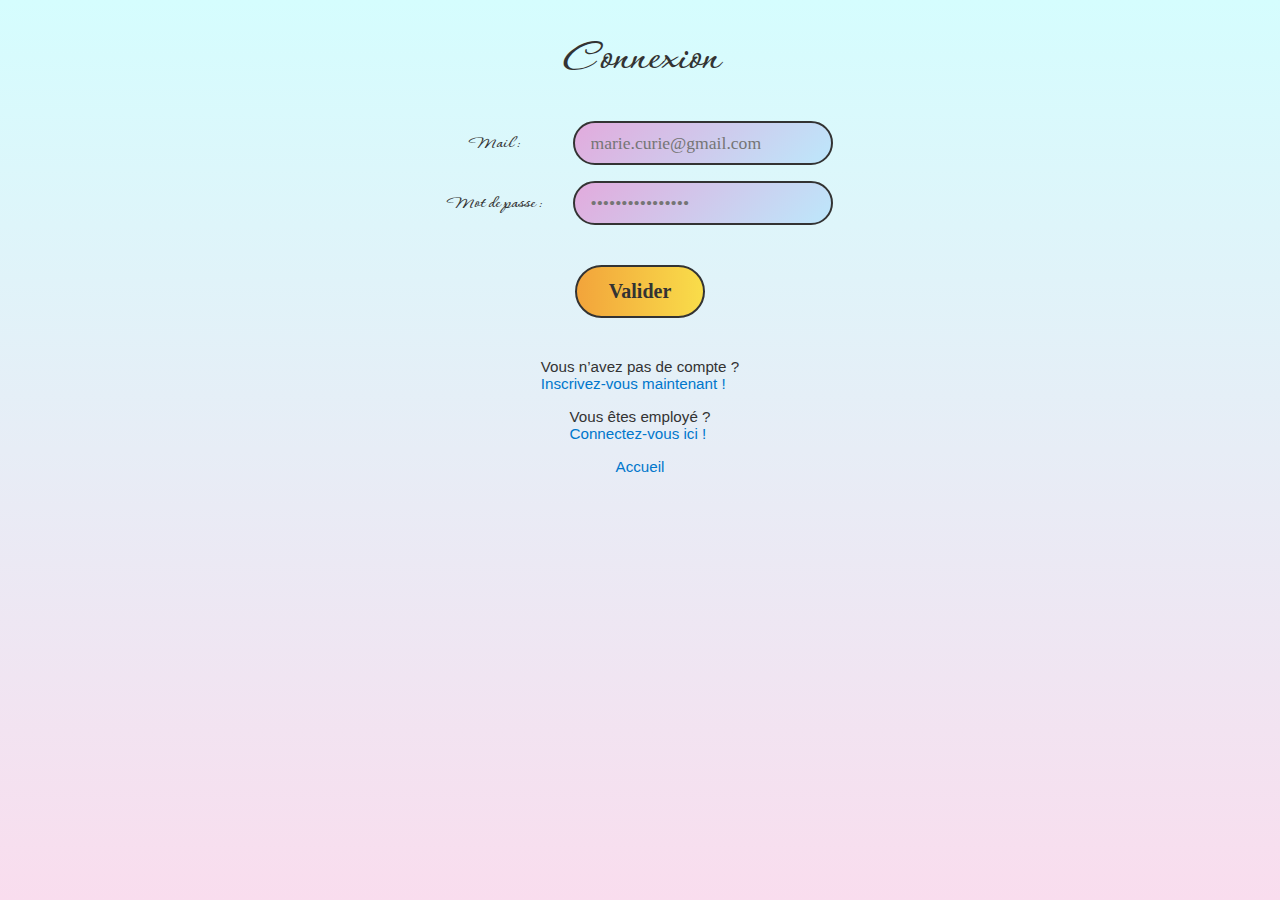
<file: predictifWeb/src/main/webapp/connexion.html>
<!DOCTYPE html>
<html lang="fr">
    <head>
        <meta charset="UTF-8">
        <link rel="stylesheet" href="css/style.css">
        <link rel="stylesheet" href="css/connexion.css">
        <title>Connexion</title>
    </head>

    <body class="gradient-body centered-body">

        <h1>Connexion</h1>

        <table>
            <tr>
                <th><label for="mail">Mail&nbsp;:</label></th>
                <td><input type="text" id="mail" placeholder="marie.curie@gmail.com" class="form-input"></td>
            </tr>
            <tr>
                <th><label for="mdp">Mot de passe&nbsp;:</label></th>
                <td><input type="password" id="mdp" placeholder="••••••••••••••••" class="form-input"></td>
            </tr>
            <tr>
                <td colspan="2" style="text-align:center">
                    <button id="btnValider" class="btn-primary">Valider</button>
                </td>
            </tr>
        </table>

        <p>
            Vous n’avez pas de compte&nbsp;?<br>
            <a href="inscription.html">Inscrivez-vous maintenant !</a>
        </p>
        <p>
            Vous êtes employé ? <br>
            <a href="connexionEmploye.html">Connectez-vous ici !</a>
        </p>
        <p>
            <a href="/">Accueil</a>
        </p>

        <!-- Zone d’erreur -->
        <div id="error" role="alert"></div>

        <!-- Inclusion du script externe -->
        <script src="js/connexion.js"></script>
    </body>
</html>
</file>
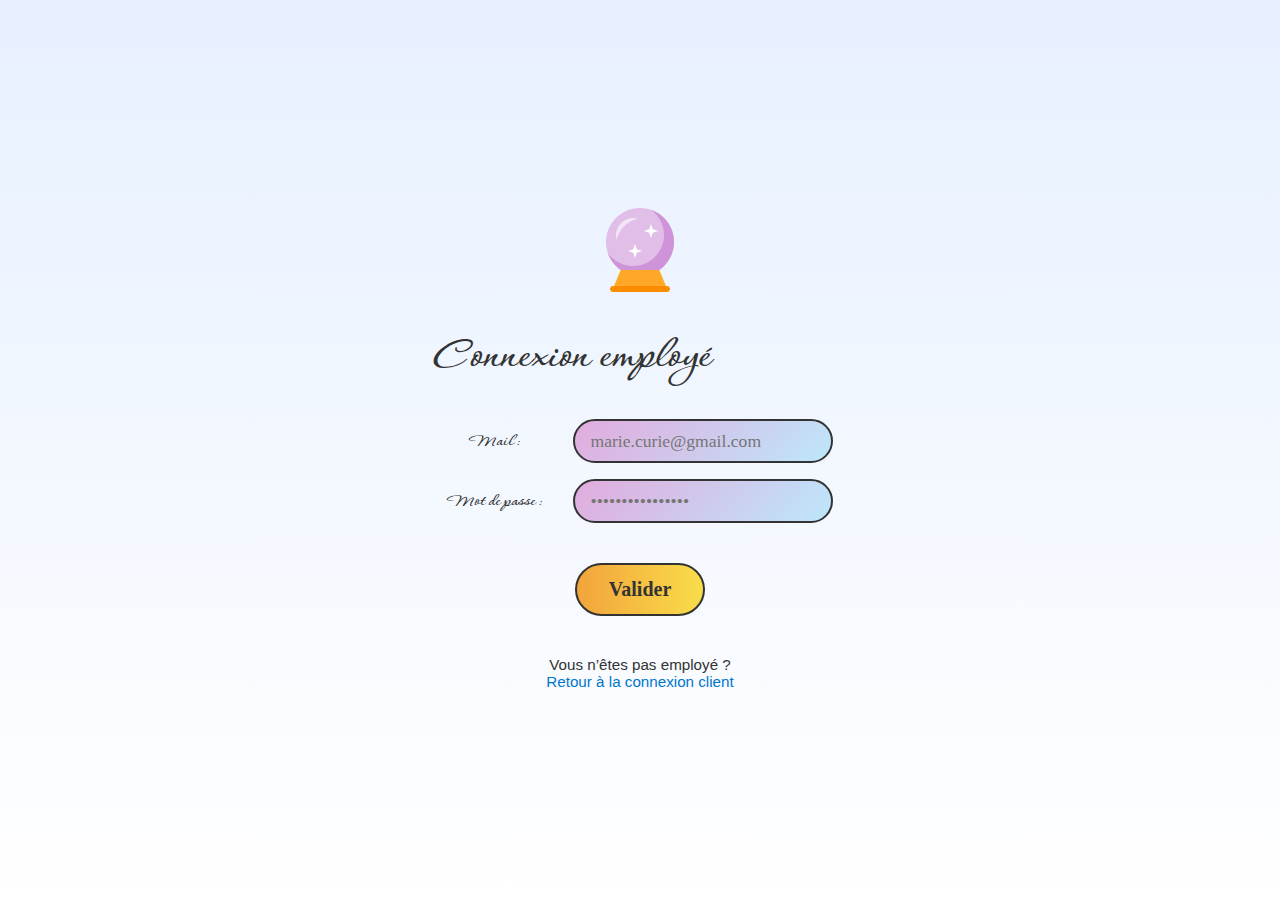
<file: predictifWeb/src/main/webapp/connexionEmploye.html>
<!DOCTYPE html>
<html lang="fr">
    <head>
        <meta charset="UTF-8">
        <title>Connexion employé</title>
        <link rel="stylesheet" href="css/style.css">
        <link rel="stylesheet" href="css/connexionEmploye.css">
        <link rel="stylesheet" href="css/connexion.css">

    </head>

    <body class="blue-gradient-body">
        <main>
            <img src="assets/imgBouleCristal.png" alt="crystal ball" style = "display:block;margin:auto">
            <h1>Connexion employé</h1>

            <table>
                <tr>
                    <th><label for="mail">Mail&nbsp;:</label></th>
                    <td><input type="text" id="mail" placeholder="marie.curie@gmail.com" class="form-input"></td>
                </tr>
                <tr>
                    <th><label for="mdp">Mot de passe&nbsp;:</label></th>
                    <td><input type="password" id="mdp" placeholder="••••••••••••••••" class="form-input"></td>
                </tr>
                <tr>
                    <td colspan="2" style="text-align:center">
                        <button id="btnValider" class="btn-primary">Valider</button>
                    </td>
                </tr>
            </table>

            <p style="text-align:center;">
                Vous n’êtes pas employé&nbsp;?<br>
                <a href="connexion.html">Retour à la connexion client</a>
            </p>

            <div id="error" role="alert"></div>
        </main>

        <script src="js/connexionEmploye.js"></script>
    </body>
</html>
</file>
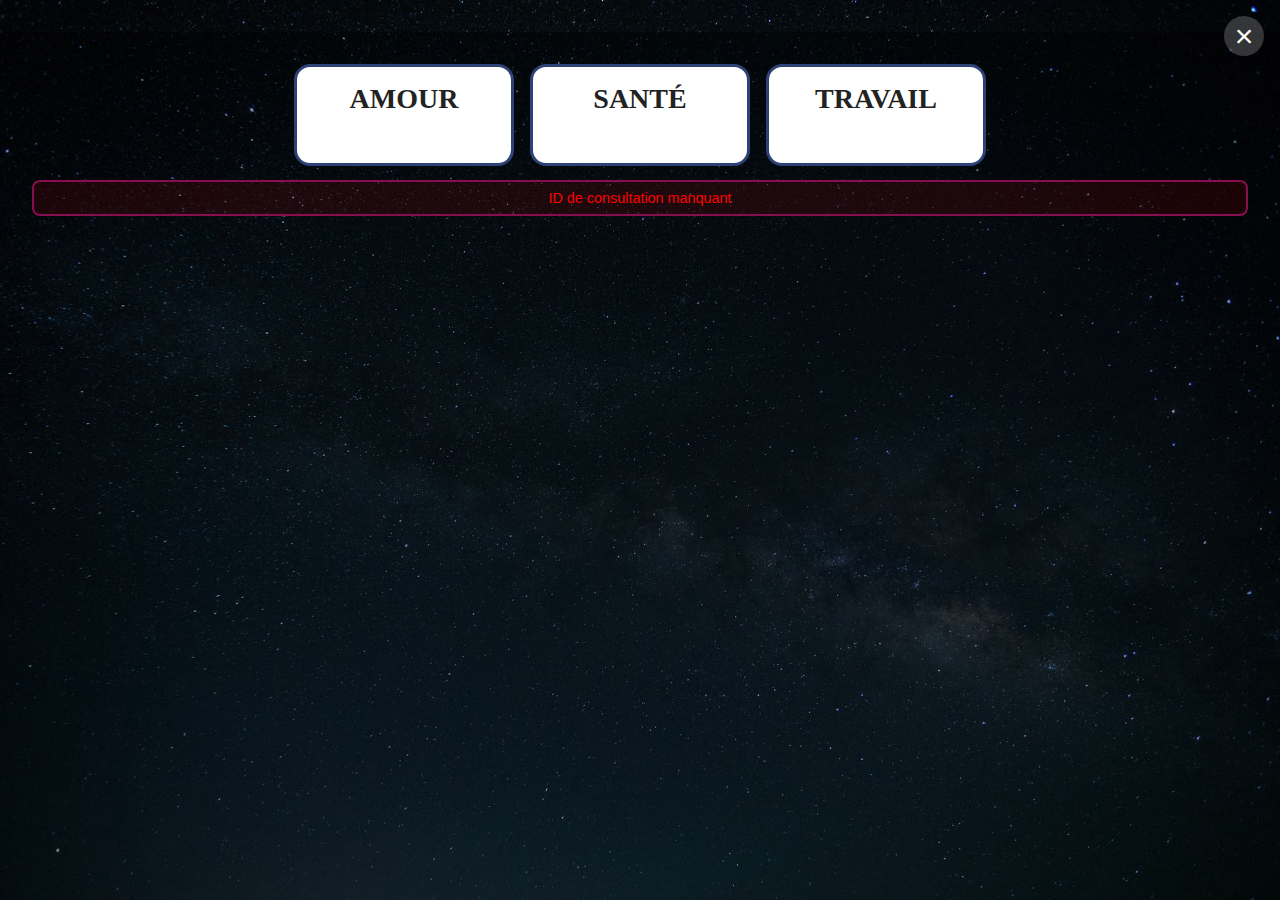
<file: predictifWeb/src/main/webapp/detailConsultation.html>
<!DOCTYPE html>
<html lang="fr">
<head>
  <meta charset="UTF-8">
  <title>Détails de la consultation</title>
  <link rel="stylesheet" href="css/style.css">
  <link rel="stylesheet" href="css/detailConsultation.css">
</head>
<body>
  <header style="display:flex; justify-content:flex-end; padding:1em;">
    <button id="btnClose" aria-label="Fermer">×</button>
  </header>

  <main style="text-align:center; padding:2em;">
    <div id="predictions" style="display:flex; gap:1em; justify-content:center;">
      <div id="cardAmour">
        <h2>AMOUR</h2>
        <div id="predAmour"></div>
      </div>
      <div id="cardSante">
        <h2>SANTÉ</h2>
        <div id="predSante"></div>
      </div>
      <div id="cardTravail">
        <h2>TRAVAIL</h2>
        <div id="predTravail"></div>
      </div>
    </div>
    <div id="error" style="color:red; margin-top:1em;"></div>
  </main>

  <script src="js/detailConsultation.js"></script>
</body>
</html>
</file>
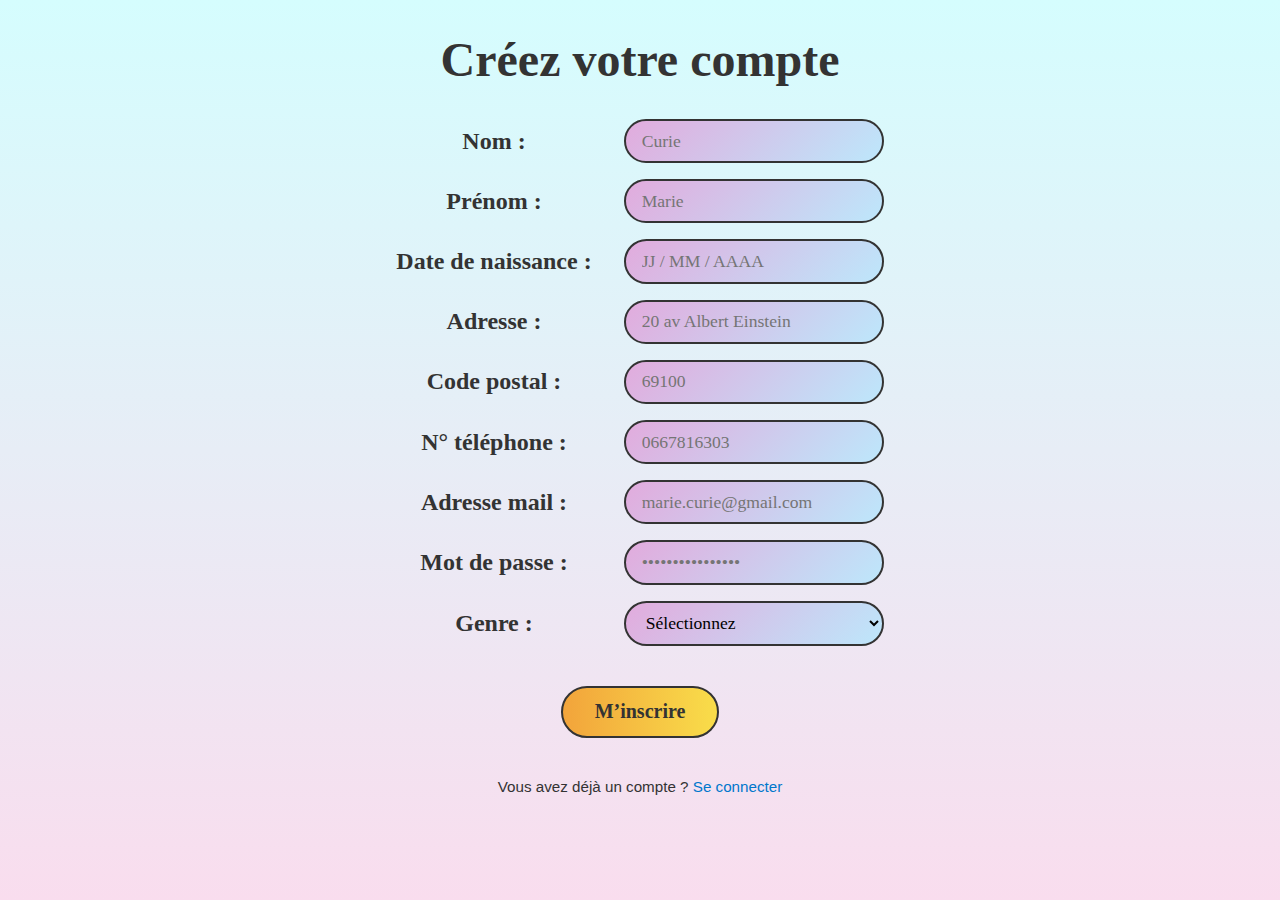
<file: predictifWeb/src/main/webapp/inscription.html>
<!DOCTYPE html>
<html lang="fr">
<head>
  <meta charset="UTF-8">
  <link rel="stylesheet" href="css/style.css">
  <link rel="stylesheet" href="css/inscription.css">
  <title>Créez votre compte</title>
</head>

<body class="gradient-body">

  <h1>Créez votre compte</h1>

  <table>
    <tr>
      <th><label for="nom">Nom&nbsp;:</label></th>
      <td><input type="text" id="nom" placeholder="Curie" class="form-input"></td>
    </tr>
    <tr>
      <th><label for="prenom">Prénom&nbsp;:</label></th>
      <td><input type="text" id="prenom" placeholder="Marie" class="form-input"></td>
    </tr>
    <tr>
      <th><label for="dateNaissance">Date de naissance&nbsp;:</label></th>
      <td><input type="text" id="dateNaissance" placeholder="JJ / MM / AAAA" class="form-input"></td>
    </tr>
    <tr>
      <th><label for="adresse">Adresse&nbsp;:</label></th>
      <td><input type="text" id="adresse" placeholder="20 av Albert Einstein" class="form-input"></td>
    </tr>
    <tr>
      <th><label for="codePostal">Code postal&nbsp;:</label></th>
      <td><input type="text" id="codePostal" placeholder="69100" class="form-input"></td>
    </tr>
    <tr>
      <th><label for="telephone">N° téléphone&nbsp;:</label></th>
      <td><input type="text" id="telephone" placeholder="0667816303" class="form-input"></td>
    </tr>
    <tr>
      <th><label for="mail">Adresse mail&nbsp;:</label></th>
      <td><input type="text" id="mail" placeholder="marie.curie@gmail.com" class="form-input"></td>
    </tr>
    <tr>
      <th><label for="mdp">Mot de passe&nbsp;:</label></th>
      <td><input type="password" id="mdp" placeholder="••••••••••••••••" class="form-input"></td>
    </tr>
    <tr>
      <th><label for="genre">Genre&nbsp;:</label></th>
      <td>
        <select id="genre" class="form-input">
          <option value="">Sélectionnez</option>
          <option value="F">F</option>
          <option value="M">M</option>
          <option value="Autre">Autre</option>
        </select>
      </td>
    </tr>
    <tr>
      <td colspan="2" style="text-align:center">
        <button id="btnInscrire" class="btn-primary">M’inscrire</button>
      </td>
    </tr>
  </table>

  <!-- Zone d’erreur -->
  <div id="error" role="alert"></div>

  <!-- Lien vers connexion si déjà membre -->
  <p>
    Vous avez déjà un compte ?
    <a href="connexion.html">Se connecter</a>
  </p>

  <!-- Inclusion du script externe -->
  <script src="js/inscription.js"></script>
</body>
</html>
</file>
<file: predictifWeb/src/main/webapp/css/style.css>
/* 1) Google Fonts */
@import url('https://fonts.googleapis.com/css2?family=Berkshire+Swash&family=Corinthia:wght@400;700&family=Forum&display=swap');

/* 2) Variables : polices, couleurs, dégradés */
:root {
  /* typographies */
  --font-serif:    'Forum', serif;
  --font-cursive:  'Corinthia', cursive;
  --font-heading:  'Berkshire Swash', cursive;
  --font-sans:     Arial, sans-serif;

  /* dégradés réutilisables */
  --gradient-in:   linear-gradient(135deg, rgba(226,171,221,1) 0%, rgba(189,231,251,1) 100%);
  --gradient-btn:  linear-gradient(90deg,  rgba(242,164, 59,1) 0%, rgba(249,221, 74,1) 100%);
  --bg-start:      rgba(213,253,254,1);
  --bg-end:        rgba(249,221,238,1);

  /* couleurs */
  --border-color:  #333;
  --text-color:    #333;
  --font-serif: 'Crimson Text', serif;
  --font-cursive: 'Corinthia', cursive;
  --font-sans:    Arial, sans-serif;
  --font-heading  : var(--font-serif);
}

/* 3) Reset de base */
* {
  box-sizing: border-box;
  margin: 0;
  padding: 0;
}

/* 4) Polices de base */
body, input, button {
  font-family: var(--font-sans);
  color: var(--text-color);
}

/* 5) Utilitaires : appliquer un dégradé de fond */
.bg-gradient-in {
  background: var(--gradient-in);
}
.bg-gradient-btn {
  background: var(--gradient-btn);
}

/* 6) Composant : champs de formulaire arrondis */
.form-input {
  width: 260px;
  max-width: 80vw;
  padding: 0.6rem 1rem;
  font-size: 1.1rem;
  font-family: var(--font-serif);
  border: 2px solid var(--border-color);
  border-radius: 30px;
  outline: none;
  color: #000;
  background: var(--gradient-in);
}

/* Dégradé bleu-rose global */
.gradient-body {
  background: linear-gradient(to bottom, var(--bg-start), var(--bg-end));
  display: flex;
  flex-direction: column;
  align-items: center;
  min-height: 100vh;
}

/* 7) Composant : bouton principal */
.btn-primary {
  display: inline-block;
  margin: 1.5rem auto;
  padding: 0.8rem 2rem;
  font-size: 1.25rem;
  font-family: var(--font-serif);
  font-weight: bold;
  color: var(--border-color);
  background: linear-gradient(90deg,  rgba(242,164, 59,1) 0%, rgba(249,221, 74,1) 100%);
  border: 2px solid var(--border-color);
  border-radius: 30px;
  cursor: pointer;
  transition: transform 0.2s ease;
}
.btn-primary:hover {
  transform: scale(1.05);
}

/* 8) Composant : bouton secondaire */
.btn-secondary {
  display: inline-block;
  margin: 1.5rem auto;
  padding: 0.8rem 2rem;
  font-size: 1.25rem;
  font-family: var(--font-serif);
  font-weight: bold;
  color: var(--border-color);
  background: linear-gradient(90deg, #8c52ff 0%, #5ce1e6 100%);
  border: 2px solid var(--border-color);
  border-radius: 30px;
  cursor: pointer;
  transition: transform 0.2s ease;
}
.btn-primary:hover {
  transform: scale(1.05);
}

/* Zone d'erreur */
#error:empty {
  display: none;
}
#error:not(:empty) {
  margin-top: 1rem;
  font-size: 0.9rem;
  color: #880e4f;
  background-color: rgba(255, 0, 0, 0.1);
  border: 2px solid #880e4f;
  border-radius: 8px;
  padding: 0.5rem 1rem;
}
</file>
<file: predictifWeb/src/main/webapp/css/connexion.css>
/* 1) Import du style global */
@import url('style.css');

/* 2) Fond dégradé de la page */
body {
  background: linear-gradient(to bottom, var(--bg-start), var(--bg-end));
  display: flex;
  flex-direction: column;
  align-items: center;
  min-height: 100vh;
}

/* 3) Titre principal */
h1 {
  font-family: var(--font-cursive);
  font-size: 3rem;
  margin: 2rem 0 1.5rem;
}

/* 4) Table pour aligner le formulaire */
table {
  border-collapse: collapse;
}
table th,
table td {
  border: none;
  padding: 0.5rem 1rem;
  vertical-align: middle;
}

/* 5) Labels stylées */
table th label {
  font-family: var(--font-cursive);
  font-size: 1.2rem;
}

/* 6) Appliquer la classe générique aux inputs */
#mail,
#mdp {
  /* Vous pouvez aussi ajouter dans le HTML : class="form-input" */
  /* Ici on applique la classe via sélecteur */
  composes: form-input;
}

/* 7) Bouton Valider */
#btnValider {
  composes: btn-primary;
}

/* 8) Paragraphes et liens */
p {
  padding: 0.5rem 0;
  font-family: var(--font-sans);
  font-size: 0.95rem;
}
p a {
  color: #0077cc;
  text-decoration: none;
}
p a:hover {
  text-decoration: underline;
}

/* 9) Zone d’erreur */
#error {
  margin-top: 1rem;
  font-size: 0.9rem;
  color: red;
}
</file>
<file: predictifWeb/src/main/webapp/css/connexionEmploye.css>
.blue-gradient-body {
    background: linear-gradient(to bottom,#e6f0ff ,#ffffff);
    min-height: 100vh;
    padding : 2rem;
    display: flex;
    align-items: center;
    justify-content: center;
}

/* Carte centrale */
.card-connexion {
    background-color: white;
    border-radius: 20px;
    padding: 2rem 3rem;
    box-shadow: 0 0 20px rgba(0,0,0,0.1);
    max-width: 400px;
    text-align: center;
}

/* Image boule de cristal */
.icon-ball {
    width: 80px;
    margin-bottom: 1rem;
}

/* Labels stylisés */
.fancy-label {
    display: block;
    font-family: var(--font-cursive);
    font-size: 1.3rem;
    margin: 1rem 0 0.3rem;
    text-align: left;
}
</file>
<file: predictifWeb/src/main/webapp/css/inscription.css>
/* 3) Titre principal */
h1 {
  font-family: var(--font-heading);
  font-size: 3rem;
  margin: 2rem 0 1.5rem;
}

/* Aligner le formulaire */
table {
  border-collapse: collapse;
}
table th,
table td {
  border: none;
  padding: 0.5rem 1rem;
  vertical-align: middle;
}

/* 5) Labels stylées */
table th label {
  font-family: var(--font-heading);
  font-size: 1.5rem;
}

/* 8) Paragraphes et liens */
p {
  padding: 0.5rem 0;
  font-family: var(--font-sans);
  font-size: 0.95rem;
}
p a {
  color: #0077cc;
  text-decoration: none;
}
p a:hover {
  text-decoration: underline;
}
</file>
<file: predictifWeb/src/main/webapp/css/detailConsultation.css>
/* Reset et bases */
* {
  box-sizing: border-box;
  margin: 0;
  padding: 0;
}

body {
  font-family: var(--font-sans);
  background: url("../assets/space-bg.jpg") center/cover no-repeat;
  color: #fff;
  min-height: 100vh;
  display: flex;
  flex-direction: column;
}

/* Header */
header {
  position: relative;
  padding: 1rem;
}
#btnClose {
  position: absolute;
  top: 1rem;
  right: 1rem;
  background: rgba(255,255,255,0.2);
  border: none;
  font-size: 2rem;
  line-height: 1;
  color: #fff;
  cursor: pointer;
  border-radius: 50%;
  width: 2.5rem;
  height: 2.5rem;
  text-align: center;
}

/* Main */
main {
  flex: 1;
  text-align: center;
  padding: 2rem;
  background: rgba(0, 0, 0, 0.4);
}

/* Titres de cartes */
#predictions h2 {
  font-family: var(--font-serif);
  font-size: 1.75rem;
  margin-bottom: 1rem;
  color: #222;
  text-shadow: 1px 1px 2px rgba(255,255,255,0.7);
}

/* Container des cartes */
#predictions {
  display: flex;
  justify-content: center;
  gap: 1.5rem;
}

/* Style commun aux cartes */
#predictions > div {
  background: white;
  border: 3px solid rgba(45,67,119,1.0);
  border-radius: 1rem;
  width: 220px;
  max-width: 25%;
  padding: 1rem;
  display: flex;
  flex-direction: column;
  overflow: hidden;
}

/* Texte des prédictions */
#predictions > div > div {
  flex: 1;
  font-family: var(--font-serif);
  font-size: 1rem;
  line-height: 1.4;
  text-align: justify;
  padding: 0.5rem;
  background: rgba(255,255,255,0.7);
/*  border: 3px solid rgba(45,67,119,0.8);*/
  border-radius: 0.75rem;
  color: #000;
  overflow-y: auto;
}

/* Zone d’erreur */
#error {
  margin-top: 1.5rem;
  font-size: 1rem;
}
</file>
